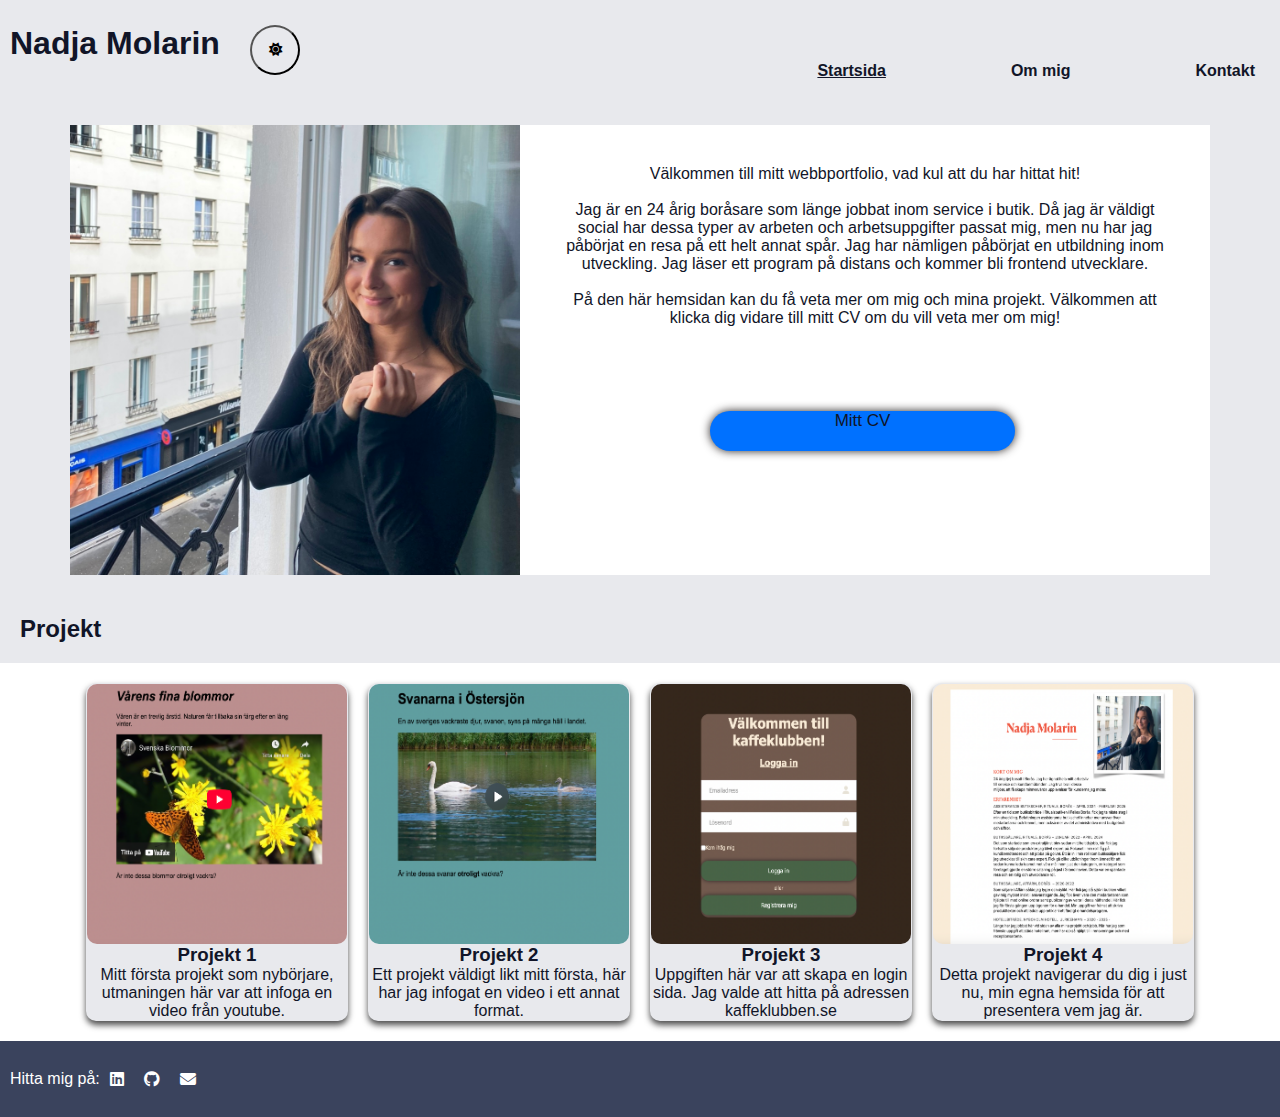
<file: index.html>
<!DOCTYPE html>
<html lang="sv">
<head>
    <meta charset="UTF-8">
    <meta name="viewport" content="width=device-width, initial-scale=1.0">
    <link rel="stylesheet" href="https://cdnjs.cloudflare.com/ajax/libs/font-awesome/6.7.2/css/all.min.css" 
    integrity="sha512-Evv84Mr4kqVGRNSgIGL/F/aIDqQb7xQ2vcrdIwxfjThSH8CSR7PBEakCr51Ck+w+/U6swU2Im1vVX0SVk9ABhg==" 
    crossorigin="anonymous" referrerpolicy="no-referrer" />
    <link rel="stylesheet" href="/style.css">
    <script type="text/javascript" src="script.js" defer></script>
    
    <title>Nadja Portfolio</title>
</head>

<body>
    <header>
        <h1>Nadja Molarin</h1>
        <nav>
            <ul>
                <li><a href="index.html"><u>Startsida</u></a></li>
                <li><a href="/about.html">Om mig</a></li>
                <li><a href="/contact.html">Kontakt</a></li>
            </ul>
            <button id="theme-switch">
                <i class="fas fa-sun sun-icon"></i>
                <i class="fas fa-moon moon-icon"></i>
            </button>
        </nav>
    </header>

    <main>
        <section>
            <div class="container-profile">
                <div class="column-profile">
                    <img class="profile-img" src="images/profilbild.jpg" alt="Bild på mig">

                    <div class="column-profile"></div>
                    <p class="profile-text">Välkommen till mitt webbportfolio, vad kul att du har hittat 
                        hit! <br> <br>
                        Jag är en 24 årig boråsare som länge jobbat inom 
                        service i butik. Då jag är väldigt social har dessa typer av arbeten 
                        och arbetsuppgifter passat mig, men nu har jag påbörjat en resa på ett 
                        helt annat spår. Jag har nämligen påbörjat en utbildning inom utveckling.
                        Jag läser ett program på distans och kommer bli frontend utvecklare.<br> <br>
                        På den här hemsidan kan du få veta mer om mig och mina projekt. Välkommen
                        att klicka dig vidare till mitt CV om du vill veta mer om mig!
                        
                        <button id="cv-button"><a class="cv-link" href="cv.html">Mitt CV</a></button>
                </div>
            </div>

            <h2>Projekt</h2>

            <div class="container-gallery">
                <div class="column-gallery">
                    <img class="gallery-img" src="images/projekt1.png" alt="Projekt 1">
                    <h3>Projekt 1</h3>
                    <p>Mitt första projekt som nybörjare, utmaningen här var att
                        infoga en video från youtube.
                    </p>
                </div>

                <div class="column-gallery">
                    <img class="gallery-img" src="images/projekt2.png" alt="Projekt 2">
                    <h3>Projekt 2</h3>
                    <p>Ett projekt väldigt likt mitt första, här har jag infogat en video 
                        i ett annat format.
                    </p>
                </div>

                <div class="column-gallery">
                    <img class="gallery-img" src="images/projekt3.png" alt="Projekt 3">
                    <h3>Projekt 3</h3>
                    <p>Uppgiften här var att skapa en login sida. Jag valde att hitta på 
                        adressen kaffeklubben.se
                    </p>
                </div>

                <div class="column-gallery">
                    <img class="gallery-img" src="images/projekt4.png" alt="Projekt 4">
                    <h3>Projekt 4</h3>
                    <p>Detta projekt navigerar du dig i just nu, min egna hemsida för att
                        presentera vem jag är.
                    </p>
                </div>
            </div>
        </section>
    </main>
    <footer>
        <ul class="footer">
            <li>Hitta mig på:</li>
            <li><a href="https://www.linkedin.com/in/nadja-molarin/" class="social-login-icon fab fa-linkedin"></a></li>
            <li><a href="https://github.com/nadja-mm" class="social-login-icon fab fa-github"></a></li>
            <li><a href="/navbar/contact.html"><i class="fa-solid fa-envelope"></i></a></li>
        </ul>
    </footer>
</body>
</html>
</file>
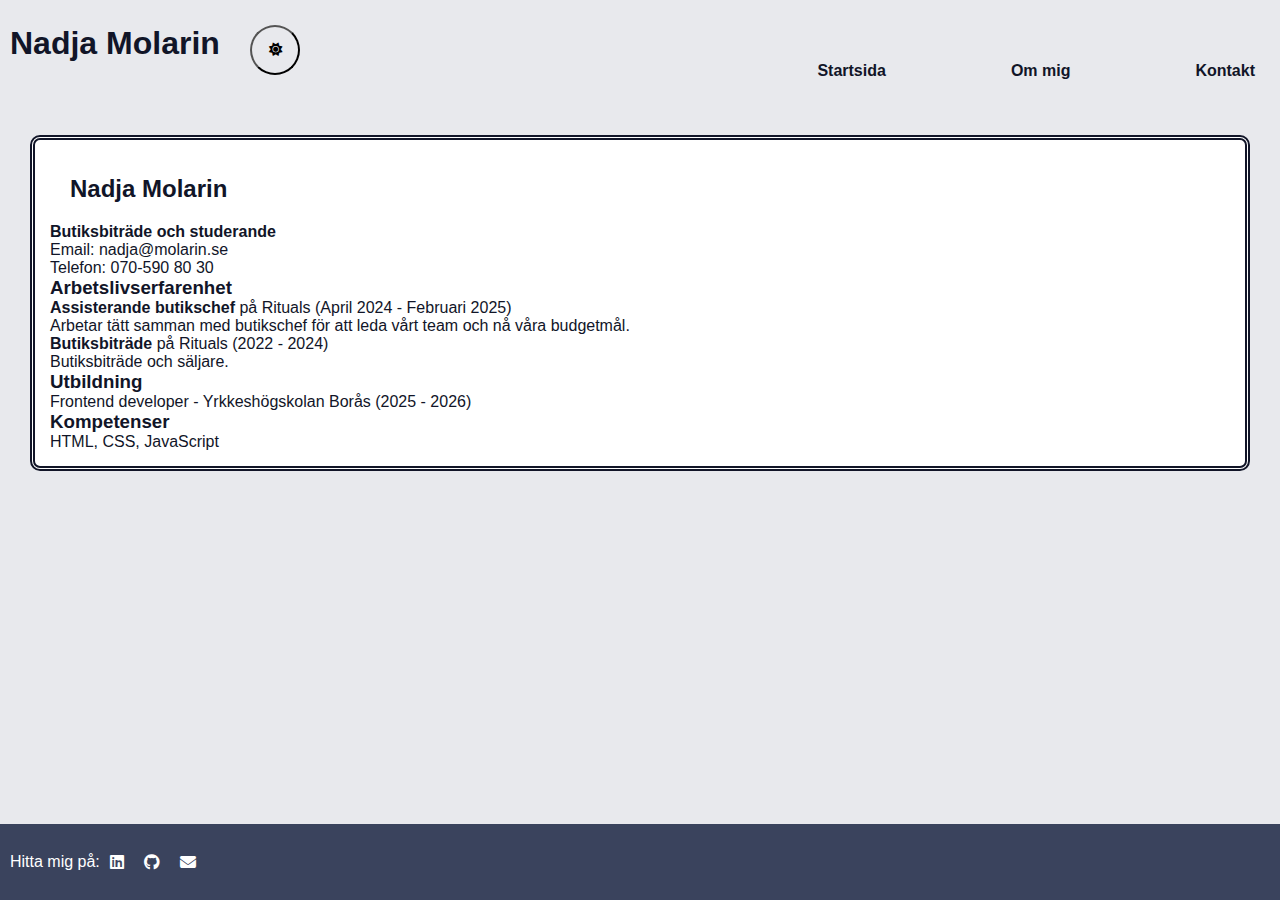
<file: cv.html>
<!DOCTYPE html>
<html lang="sv">
<head>
    <meta charset="UTF-8">
    <meta name="viewport" content="width=device-width, initial-scale=1.0">
    <link rel="stylesheet" href="https://cdnjs.cloudflare.com/ajax/libs/font-awesome/6.7.2/css/all.min.css" 
    integrity="sha512-Evv84Mr4kqVGRNSgIGL/F/aIDqQb7xQ2vcrdIwxfjThSH8CSR7PBEakCr51Ck+w+/U6swU2Im1vVX0SVk9ABhg==" 
    crossorigin="anonymous" referrerpolicy="no-referrer" />
    <link rel="stylesheet" href="/style.css">
    <script type="text/javascript" src="script.js" defer></script>
    <title>Nadja Portfolio</title>
</head>
<body>
    <header>
        <h1>Nadja Molarin</h1>
        <nav>
            <ul>
                <li><a href="/index.html">Startsida</a></li>
                <li><a href="/about.html">Om mig</a></li>
                <li><a href="/contact.html">Kontakt</a></li>
            </ul>
            <button id="theme-switch">
                <i class="fas fa-sun sun-icon"></i>
                <i class="fas fa-moon moon-icon"></i>
            </button>
        </nav>
    </header>

    <section>
        <div id="cv-container"></div>
        
        <script>
  // Hämta JSON-filen
fetch("cv.json")
    .then(response => response.json())
    .then(data => {
      // Välj plats att lägga till CV-informationen
    const container = document.getElementById("cv-container");

      // Skapa HTML-struktur med JSON-data
    container.innerHTML = `
        <h2>${data.name}</h2>
        <p><strong>${data.title}</strong></p>
        <p>Email: ${data.contact.email}</p>
        <p>Telefon: ${data.contact.phone}</p>
        
        <h3>Arbetslivserfarenhet</h3>
        <ul>
        ${data.experience.map(job => `
            <li>
            <strong>${job.jobTitle}</strong> på ${job.company} (${job.years})  
            <p>${job.description}</p>
            </li>
        `).join('')}
        </ul>

        <h3>Utbildning</h3>
        <ul>
        ${data.education.map(edu => `
            <li>${edu.degree} - ${edu.school} (${edu.years})</li>
        `).join('')}
        </ul>

        <h3>Kompetenser</h3>
        <p>${data.skills.join(", ")}</p>
    `;
    })
    .catch(error => console.error("Fel vid hämtning av CV:", error));
</script>

    </section>
    <footer>
        <ul class="footer">
            <li>Hitta mig på:</li>
            <li><a href="https://www.linkedin.com/in/nadja-molarin/" class="social-login-icon fab fa-linkedin"></a></li>
            <li><a href="https://github.com/nadja-mm" class="social-login-icon fab fa-github"></a></li>
            <li><a href="/navbar/contact.html"><i class="fa-solid fa-envelope"></i></a></li>
        </ul>
    </footer>
</body>
</html>
</file>
<file: style.css>
/*Infogar font från google fonts*/
@import url('https://fonts.googleapis.com/css2?family=Source+Sans+Pro:wght@300&display=swap');

/*Grund för hela sidan*/
*{
    box-sizing: border-box;
    margin: 0;
    padding: 0;
}

/*Body*/
body{
    margin: 0;
    padding: 0;
    background-color: var(--base-variant);
    display: flex;
    flex-direction:column;
    min-height: 100vh;
    font-family: "Lora", sans-serif;
}

/*Rubrik och Navigeringsmeny*/
header{
    background-color: var(--base-variant);
    color: var(--text-color);
    padding: 25px 0;
    text-align: right;
}

h1{
    text-align: left;
    margin: 0 10px;
}

nav ul{
    list-style: none;
    padding: 0;
    display: flex;
    justify-content: right;
    gap: 50px;
}

nav ul li{
    margin: 0 25px 0 50px;
    color: var(--text-color);
    text-decoration: none;
    font-weight: bold;
}

nav ul li a{
    color: var(--text-color);
    text-decoration: none;
    font-weight: bold;
}

li:hover{
    text-decoration: underline;
}

/*Huvudinnehåll profil*/

.container-profile{
    display: flex;
    flex-wrap: wrap;
    padding: 20px 70px;
}

.column-profile{
    display: flex;
    flex-wrap: wrap;
    text-align: center;
    background: var(--base-color);
    color: var(--text-color);
}

.column-profile, .profile-text{
    display: flex;
    flex-wrap: wrap;
} 

.profile-img{
    display: flex;
    max-width: 450px;
    height: auto;
}

.profile-text {
    display: flex;
    flex: 1;
    max-width: 700px;
    min-width: 300px;
    text-align: center;
    margin: 20px;
    padding: 20px;
}

/*Knappen*/

#cv-button{
    display: flex;
    flex-direction: column;
    margin: 10px 150px;
    width: 50%;
    height: 40px;
    background: var(--accent-color);
    border: none;
    align-items: center;
    border-radius: 20px;
    box-shadow: 0 0 10px rgb(42, 37, 37);
    font-size: 17px;
}

.cv-button{
    display: flex;
    flex-wrap: wrap;
    flex-direction: row;
    align-content: center;
}

button:hover{
    transform: scale(1.1);
}

.cv-link{
    color: var(--text-color);
    text-decoration: none;
}

/*Projekt korten*/

h2{
    margin: 20px;
    color: var(--text-color);
}

.container-gallery{
    display: flex;
    justify-content: center;
    flex-wrap: wrap;
    gap: 20px;
    padding: 20px;
    background-color: var(--base-color);
}

.column-gallery{
    flex: 1;
    min-width: 262px;
    max-width: 262px;
    text-align: center;
    background: var(--base-variant);
    padding: 1px;
    box-shadow: 0px 4px 6px rgba(0, 0, 0, 0.7);
    border-radius: 10px;
    color: var(--text-color);
} 

.gallery-img{
    display: flex;
    max-width: 150px;
    min-width: 260px;
    height: auto;
    margin: 0px;
    border-radius: 10px;
}

/*Footer*/

footer{
    display: flex;
    flex-direction: row;
    background-color: var(--primary-color);
    color: #fff;
    padding: 10px;
    width: 100%;
    margin-top: auto; 
}

.footer{
    display: flex;
    flex-wrap: wrap;
    justify-items: right;
    list-style: none;
    align-items: center;
}

/*Ikoner*/

.social-login-icon, .fa-solid{
    padding: 20px 10px;
    color: #fff;
    text-decoration: none;
}

.social-login-icon:hover{
    transform: scale(1.5);
}

.fa-solid:hover{
    transform: scale(1.5);
}

/*Sub pages*/
.about, .contact-card{
    margin: 100px;
    padding: 100px;
    background-color: var(--base-color);
    color: var(--text-color)
}

/*.cv-img{  Borttagen och konverterad till JSON-fil
    display:flex;
    margin: 40px 40px 40px 250px;
    max-width: 700px;
    max-height: auto;
}*/
    
/*Anpassar till skärmstorlek*/
@media (max-width: 768px){ 
    .container-profile{
        
        width: 100%;
    }
}

@media screen and (max-width:400px){
    .container-gallery{
    
        width: 50%;
    }
}

/*JavaScript effects - darkmode*/
/*inspiration till denna effekt hittade jag på w3schools, sedan sökte
jag mig vidare med youtube för att få se exempel på hur denna effekt skapas.
Färgerna för darkmode har jag tagit från min källa, däremot har jag jobbat 
med placering av knapp och utseende av knapp själv. Även val av ikon för switchen.*/
:root{
    --base-color: white;
    --base-variant: #e8e9ed;
    --text-color: #111528;
    --secondary-text: #232738;
    --primary-color: #3a435d;
    --accent-color: #0071ff;
}

.darkmode{
    --base-color: #070b1d;
    --base-variant: #101425;
    --text-color: #fff;
    --secondary-text: #a4a5b8;
    --primary-color: #3a435d;
    --accent-color: #0071ff;
}

#theme-switch{
    height: 50px;
    width: 50px;
    padding: 0;
    border-radius: 50%;
    background-color: var(--base-variant);
    display: flex;
    justify-content: center;
    align-items: center;
    position:absolute;
    top: 25px;
    left: 250px;
}

#theme-switch i{
    fill: var(--primary-color);
}

#theme-switch i:last-child{
    display: none;
}

.darkmode #theme-switch i:first-child{
    display: none;
}

.darkmode #theme-switch i:last-child{
    display: block;
}

/*JSON file - mitt CV*/
/*inspiration till detta hittade jag på youtube, både hur jag borde bygga
min fil, men också hur jag kopplar ihop den till min HTML*/
#cv-container{
    background-color: var(--base-color);
    color: var(--text-color);
    margin: 30px;
    border-style: double;
    border-width: 5px;
    border-radius: 10px;
    padding: 15px;
}

#cv-container li{
    list-style: none;
    text-decoration: none;
}
</file>
